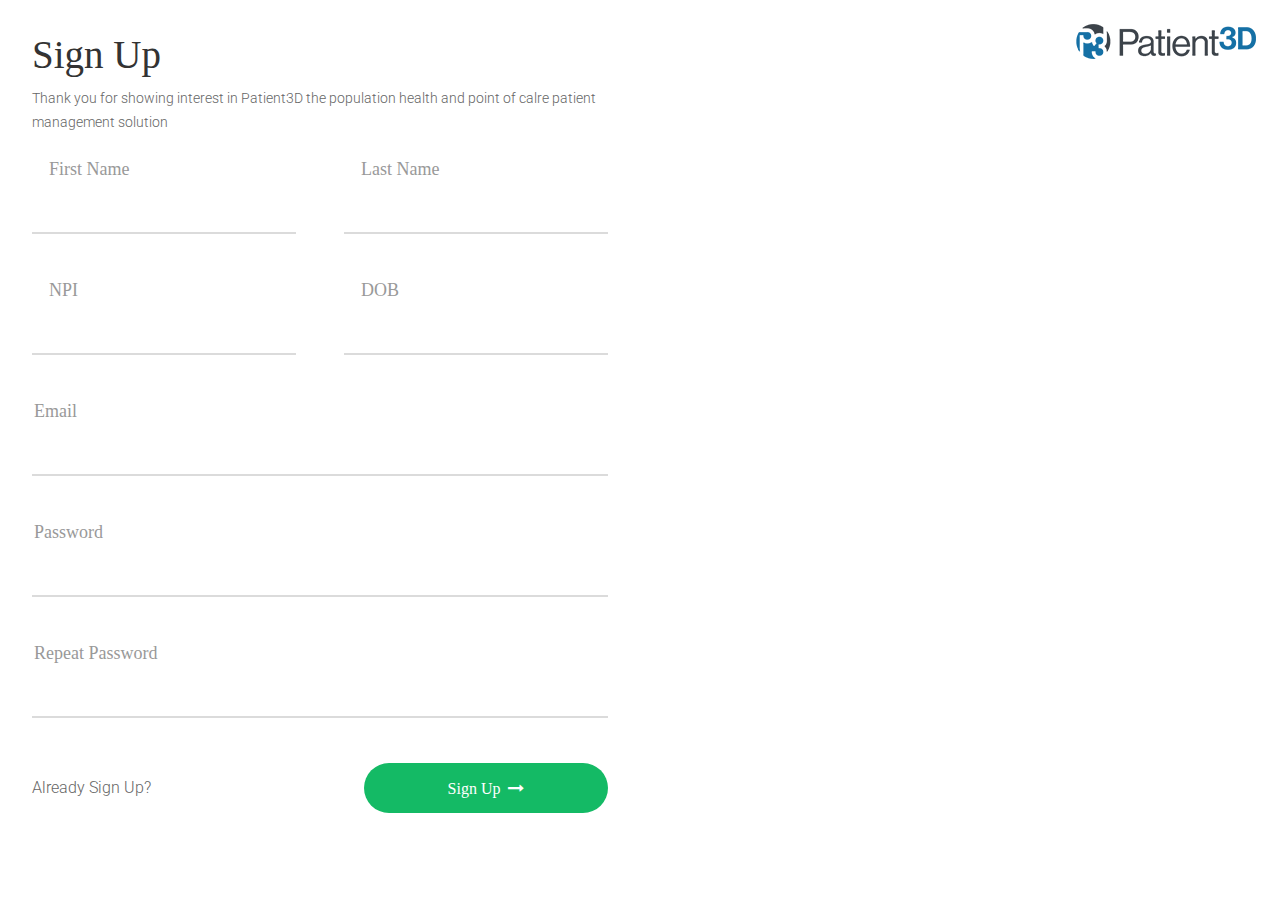
<file: _starterPackage/login.html>
<!doctype html>
<html lang="en-US">

<head>
  <meta charset="UTF-8">
  <meta http-equiv="X-UA-Compatible" content="IE=edge,chrome=1">
  <meta name="viewport" content="width=device-width, initial-scale=1.0">
  <title>xxxxxxxx</title>
  <meta name="description" content="" />
  <link rel="stylesheet" href="https://maxcdn.bootstrapcdn.com/bootstrap/4.0.0/css/bootstrap.min.css" integrity="sha384-Gn5384xqQ1aoWXA+058RXPxPg6fy4IWvTNh0E263XmFcJlSAwiGgFAW/dAiS6JXm"
    crossorigin="anonymous">
  <link rel='stylesheet' id='core-css' href='css/styles.css' media='all' />
  <link rel="stylesheet" href="https://maxcdn.bootstrapcdn.com/font-awesome/4.4.0/css/font-awesome.min.css">
</head>

<body>
  <div class="login">
		<div class="container-login">
			<div class="wrap-login">
				
				<form class="login-form validate-form">
					<div class="w-100 d-block d-sm-none">
						<img src="/_starterPackage/images/patient3d-logo.png" alt="Patient 3D" class="float-right"/>
					</div>
					<span class="login-form-title mb-4">
						Sign Up
						<p class="mt-2">Thank you for showing interest in Patient3D the population health and point of calre patient management solution</p>
					</span>

					<div class="d-flex w-100">
						<div class="wrap-input validate-input col mr-5" data-validate="Name is required">
							<span class="label-input">First Name</span>
							<input class="input" type="text" name="firstname">
							<span class="focus-input"></span>
						</div>
						<div class="wrap-input validate-input col" data-validate="Name is required">
							<span class="label-input">Last Name</span>
							<input class="input" type="text" name="lastname">
							<span class="focus-input"></span>
						</div>
					</div>

					<div class="d-flex w-100">
						<div class="wrap-input validate-input col mr-5" data-validate="Your NPI is required">
							<span class="label-input">NPI</span>
							<input class="input" type="text" name="npi">
							<span class="focus-input"></span>
						</div>
						<div class="wrap-input validate-input col" data-validate="DOB is required">
							<span class="label-input">DOB</span>
							<input class="input" type="text" name="dob" id="date">
							<span class="focus-input"></span>
						</div>
					</div>
					

					<div class="wrap-input validate-input" data-validate="Valid email is required: ex@abc.xyz">
						<span class="label-input">Email</span>
						<input class="input" type="text" name="email">
						<span class="focus-input"></span>
					</div>

					<div class="wrap-input validate-input" data-validate="Password is required">
						<span class="label-input">Password</span>
						<input class="input" type="password" name="pass">
						<span class="focus-input"></span>
					</div>

					<div class="wrap-input validate-input" data-validate="Repeat Password is required">
						<span class="label-input">Repeat Password</span>
						<input class="input" type="password" name="repeat-pass">
						<span class="focus-input"></span>
					</div>

					<div class="container-login-form-btn">

						<a href="#" class="dis-block txt3 hov1">
							Already Sign Up?
						</a>

						<div class="wrap-login-form-btn">
							<div class="login-form-bgbtn"></div>
							<button class="login-form-btn">
								Sign Up 
								<i class="fa fa-long-arrow-right ml-2"></i>
							</button>
						</div>
					</div>
				</form>
			</div>

			<div class="login-more d-xs-none">
				<div class="w-100 p-4 d-none d-sm-block">
					<img src="/_starterPackage/images/patient3d-logo.png" alt="Patient 3D" class="float-right"/>
				</div>
			</div>
		</div>
	</div>
  <script src="https://code.jquery.com/jquery-2.1.4.min.js"></script>
  <script src="js/scripts.js"></script>
</body>

</html>
</file>
<file: _starterPackage/css/styles.css>
/*

Includes the following custom build from Zurb Foundation 6.2.3:

- 24 columns
- 75 rem max-width
- 1.875 rem gutter

- grid
- typography
- forms
- float classes
- visibility classes
- buttons
- close button
- button group
- breadcrumbs 
- pagination
- table

*/
@import url(http://fonts.googleapis.com/css?family=Roboto+Slab:400,700,300|Open+Sans:400,800,300,600,700,700italic|Oswald:400,700,300|Roboto:400,300,400italic,500,700,900);
html * {
  font-family: "Roboto", sans-serif;
  letter-spacing: normal;
  font-weight: 300;
}

h1 {
  font-size: 2.0em;
  font-family: "Roboto Slab", serif;
  font-weight: 700;
}

h2 {
  font-size: 1.6em;
  font-family: "Roboto Slab", serif;
  font-weight: 300;
  color: #04cbf4;
}

h3 {
  font-family: "Roboto Slab", serif;
  font-weight: 300;
}

h4, h5, h6 {
  font-family: "HelveticaNeueW01-75Bold";
  font-weight: 300;
}

p {
  margin-bottom: 1.4em;
  line-height: 1.2em;
  font-size: 1.2em;
}

/*

     @include grid-md {
        min-height: 40vh;        
    }    

*/
/* -------------------------------------------------------------
  Sass CSS3 Mixins! The Cross-Browser CSS3 Sass Library
  By: Matthieu Aussaguel, http://www.mynameismatthieu.com, @matthieu_tweets

  List of CSS3 Sass Mixins File to be @imported and @included as you need

  The purpose of this library is to facilitate the use of CSS3 on different browsers avoiding HARD TO READ and NEVER
  ENDING css files

  note: All CSS3 Properties are being supported by Safari 5
  more info: http://www.findmebyip.com/litmus/#css3-properties

  Mixins available:
    -   css3-prefix             - arguments: Property, Value
    -   background-gradient     - arguments: Start Color: #3C3C3C, End Color: #999999
    -   background-radial       - arguments: Start Color: #FFFFFF, Start position: 0%, End Color: #000000, End position: 100%
    -   background-size         - arguments: Width: 100%, Height: 100%
    -   background-opacity      - arguments: Color: #000, Opacity: .85
    -   border-radius           - arguments: Radius: 5px
    -   border-radius-separate  - arguments: Top Left: 5px, Top Left: 5px, Bottom Left: 5px, Bottom Right: 5px
    -   box                     - arguments: Orientation: horizontal, Pack: center, Align: center
    -   box-rgba                - arguments: R: 60, G: 3, B: 12, Opacity: 0.23, Color: #3C3C3C
    -   box-shadow              - arguments: X: 2px, Y: 2px, Blur: 5px, Color: rgba(0,0,0,.4)
    -   box-sizing              - arguments: Type: border-box
    -   columns                 - arguments: Count: 3, Gap: 10
    -   double-borders          - arguments: Color One: #3C3C3C, Color Two: #999999, Radius: 0
    -   flex                    - arguments: Value: 1
    -   flip                    - arguments: ScaleX: -1
    -   font-face               - arguments: Font Family: myFont, Eot File Src: myFont.eot, Woff File Src: myFont.woff, Ttf File Src: myFont.ttf
    -   opacity                 - arguments: Opacity: 0.5
    -   outline radius          - arguments: Radius: 5px
    -   resize                  - arguments: Direction: both
    -   rotate                  - arguments: Degree: 0, M11: 0, M12: 0, M21: 0, M22: 0
    CSS Matrix Rotation Calculator http://www.boogdesign.com/examples/transforms/matrix-calculator.html
    -   text-shadow             - arguments: X: 2px, Y: 2px, Blur: 5px, Color: rgba(0,0,0,.4)
    -   transform               - arguments: Parameters: null
    -   transform-style         - arguments: Style: preserve-3d
    -   transition              - Default arguments: What: all, Length: 1s, Easing: ease-in-out
    -                            - Examples: @include transition (all 2s ease-in-out);
    -                                        @include transition (opacity 1s ease-in 2s, width 2s ease-out);
    -   triple-borders          - arguments: Color One: #3C3C3C, Color Two: #999999, Color Three: #000000, Radius: 0
    -   keyframes               - arguments: Animation name
                                - content:   Animation css
    -   animation               - arguments: name duration timing-function delay iteration-count direction fill-mode play-state
                                             (http://www.w3schools.com/cssref/css3_pr_animation.asp)

------------------------------------------------------------- */
/* ADDS A BROWSER PREFIX TO THE PROPERTY */
/* BACKGROUND GRADIENT */
/* BACKGROUND RADIAL */
/* BACKGROUND SIZE */
/* BACKGROUND COLOR OPACITY */
/* BORDER RADIUS */
/* BOX */
/* BOX RGBA */
/* BOX SHADOW */
/* BOX SIZING */
/* COLUMNS */
/* DOUBLE BORDERS */
/* FLEX */
/* FLIP */
/* FONT FACE */
/* OPACITY */
/* OUTLINE RADIUS */
/* RESIZE */
/* ROTATE*/
/* TEXT SHADOW */
/* TRANSFORM  */
/* TRANSFORM STYLE */
/* TRANSITION */
/* TRIPLE BORDERS */
/* KEYFRAMES */
/* ANIMATION */
/* html,
body {
    height: 100%;
} */
/*--------------------------------------
Body
--------------------------------------*/
html, body {
  margin: 0;
  padding: 0;
  border: 0;
}

html {
  position: relative;
  min-height: 100%;
  overflow-y: scroll;
  -webkit-overflow-scrolling: touch;
}

a {
  text-decoration: none;
  color: #8acc46;
  outline: 0;
  border: none;
  -webkit-transition: all 0.5s ease;
  transition: all 0.5s ease;
}

img {
  max-width: 100%;
  vertical-align: middle;
  display: inline-block;
  border: 0;
  height: auto;
}

ul.inline li {
  display: inline-block;
  list-style: none;
}

.hide {
  display: none;
}

.show {
  display: block;
}

b,
strong {
  font-weight: bold;
}

ul.inline, ol.inline {
  margin-left: 0;
  list-style: none;
}

nav ul, nav ol {
  list-style: none;
}

/*--------------------------------------
Global Styles
--------------------------------------*/
/*--------------------------------------
Header
--------------------------------------*/
header {
  text-align: center;
  background-color: #444;
  color: #fff;
  height: 100vh;
  background-image: url(https://chrisaam.files.wordpress.com/2015/03/wallpaper-2846361.jpg);
  background-size: cover;
  position: relative;
}

/*--------------------------------------
Footer
--------------------------------------*/
.hero {
  position: absolute;
  top: 50%;
  text-align: center;
  width: 100%;
  color: #fff;
  font-size: 36px;
  /* IE 9 */
  -webkit-transform: translate(0, -50%);
  /* Safari */
  transform: translate(0, -50%);
}

/* Login
-----------------------------*/
/*//////////////////////////////////////////////////////////////////
  [ RESTYLE TAG ]*/
* {
  margin: 0px;
  padding: 0px;
  -webkit-box-sizing: border-box;
          box-sizing: border-box;
}

body, html {
  height: 100%;
  font-family: 'Roboto', sans-serif, sans-serif;
}

/*---------------------------------------------*/
a {
  font-family: 'Roboto', sans-serif;
  font-size: 14px;
  line-height: 1.7;
  color: #666666;
  margin: 0px;
  transition: all 0.4s;
  -webkit-transition: all 0.4s;
  -o-transition: all 0.4s;
  -moz-transition: all 0.4s;
}

a:focus {
  outline: none !important;
}

a:hover {
  text-decoration: none;
}

/*---------------------------------------------*/
h1, h2, h3, h4, h5, h6 {
  margin: 0px;
}

p {
  font-family: 'Roboto', sans-serif;
  font-size: 14px;
  line-height: 1.7;
  color: #666666;
  margin: 0px;
}

ul, li {
  margin: 0px;
  list-style-type: none;
}

/*---------------------------------------------*/
input {
  outline: none;
  border: none;
}

input[type="number"] {
  -moz-appearance: textfield;
  appearance: none;
  -webkit-appearance: none;
}

input[type="number"]::-webkit-outer-spin-button,
input[type="number"]::-webkit-inner-spin-button {
  -webkit-appearance: none;
}

textarea {
  outline: none;
  border: none;
}

textarea:focus, input:focus {
  border-color: transparent !important;
}

input:focus::-webkit-input-placeholder {
  color: transparent;
}

input:focus:-moz-placeholder {
  color: transparent;
}

input:focus::-moz-placeholder {
  color: transparent;
}

input:focus:-ms-input-placeholder {
  color: transparent;
}

textarea:focus::-webkit-input-placeholder {
  color: transparent;
}

textarea:focus:-moz-placeholder {
  color: transparent;
}

textarea:focus::-moz-placeholder {
  color: transparent;
}

textarea:focus:-ms-input-placeholder {
  color: transparent;
}

input::-webkit-input-placeholder {
  color: #cccccc;
}

input:-moz-placeholder {
  color: #cccccc;
}

input::-moz-placeholder {
  color: #cccccc;
}

input:-ms-input-placeholder {
  color: #cccccc;
}

textarea::-webkit-input-placeholder {
  color: #cccccc;
}

textarea:-moz-placeholder {
  color: #cccccc;
}

textarea::-moz-placeholder {
  color: #cccccc;
}

textarea:-ms-input-placeholder {
  color: #cccccc;
}

/*---------------------------------------------*/
button {
  outline: none !important;
  border: none;
  background: transparent;
}

button:hover {
  cursor: pointer;
}

iframe {
  border: none !important;
}

/*//////////////////////////////////////////////////////////////////
  [ Utility ]*/
.txt1 {
  font-family: 'Roboto', sans-serif;
  font-size: 15px;
  color: #999999;
  line-height: 1.4;
}

.txt2 {
  font-family: 'Roboto', sans-serif;
  font-size: 15px;
  color: #666666;
  line-height: 1.4;
}

.txt3 {
  font-family: 'Roboto', sans-serif;
  font-size: 16px;
  color: #666666;
  line-height: 1.4;
}

.hov1:hover {
  color: #c87ef0;
}

/*//////////////////////////////////////////////////////////////////
  [ login ]*/
.login {
  width: 100%;
  margin: 0 auto;
}

.container-login {
  width: 100%;
  display: -webkit-box;
  display: -ms-flexbox;
  display: flex;
  -ms-flex-wrap: wrap;
      flex-wrap: wrap;
  -webkit-box-align: stretch;
      -ms-flex-align: stretch;
          align-items: stretch;
  flex-wrap: wrap;
}

.wrap-login {
  width: 50%;
  min-height: 100vh;
  background: #fff;
  border-radius: 2px;
  position: relative;
  padding: 2rem 2rem;
}

/*------------------------------------------------------------------
  [ login more ]*/
.login-more {
  background-repeat: no-repeat;
  background-position: center;
  background-size: cover;
  width: calc(100% - 50%);
  position: relative;
  z-index: 1;
}

/*==================================================================
  [ Form ]*/
.login-form {
  width: 100%;
  display: -webkit-box;
  display: -ms-flexbox;
  display: flex;
  -ms-flex-wrap: wrap;
      flex-wrap: wrap;
  -webkit-box-pack: justify;
      -ms-flex-pack: justify;
          justify-content: space-between;
}

.login-form-title {
  display: block;
  width: 100%;
  font-family: Poppins-Bold;
  font-size: 39px;
  color: #333333;
  line-height: 1.2;
  text-align: left;
}

/*------------------------------------------------------------------
  [ Input ]*/
.wrap-input {
  width: 100%;
  position: relative;
  border-bottom: 2px solid #dbdbdb;
  margin-bottom: 45px;
}

.label-input {
  font-family: Poppins-SemiBold;
  font-size: 18px;
  color: #999999;
  line-height: 1.2;
  padding-left: 2px;
}

.input {
  display: block;
  width: 100%;
  height: 50px;
  background: transparent;
  font-family: 'Roboto', sans-serif;
  font-size: 22px;
  color: #555555;
  line-height: 1.2;
  padding: 0 2px;
}

.focus-input {
  position: absolute;
  display: block;
  width: 100%;
  height: 100%;
  top: 0;
  left: 0;
  pointer-events: none;
}

.focus-input::before {
  content: "";
  display: block;
  position: absolute;
  bottom: -2px;
  left: 0;
  width: 0;
  height: 2px;
  -webkit-transition: all 0.4s;
  transition: all 0.4s;
  background: #d5007d;
  background: linear-gradient(45deg, #d5007d, #e53935);
}

.input:focus + .focus-input::before {
  width: 100%;
}

.has-val.input + .focus-input::before {
  width: 100%;
}

/*==================================================================
  [ Restyle Checkbox ]*/
.input-checkbox {
  display: none;
}

.label-checkbox {
  margin: 0;
  display: block;
  position: relative;
  padding-left: 26px;
  cursor: pointer;
}

.label-checkbox::before {
  content: "\f00c";
  font-family: FontAwesome;
  font-size: 13px;
  color: transparent;
  display: -webkit-box;
  display: -ms-flexbox;
  display: flex;
  -webkit-box-pack: center;
      -ms-flex-pack: center;
          justify-content: center;
  -webkit-box-align: center;
      -ms-flex-align: center;
          align-items: center;
  position: absolute;
  width: 16px;
  height: 16px;
  border-radius: 2px;
  background: #e6e6e6;
  left: 0;
  top: 50%;
  -webkit-transform: translateY(-50%);
  transform: translateY(-50%);
}

.input-checkbox:checked + .label-checkbox::before {
  color: #c87ef0;
}

/*------------------------------------------------------------------
  [ Button ]*/
.container-login-form-btn {
  width: 100%;
  display: -webkit-box;
  display: -ms-flexbox;
  display: flex;
  -ms-flex-wrap: wrap;
      flex-wrap: wrap;
  -webkit-box-pack: justify;
      -ms-flex-pack: justify;
          justify-content: space-between;
  -webkit-box-align: center;
      -ms-flex-align: center;
          align-items: center;
}

.wrap-login-form-btn {
  display: block;
  position: relative;
  z-index: 1;
  border-radius: 25px;
  overflow: hidden;
}

.login-form-bgbtn {
  position: absolute;
  z-index: -1;
  width: 100%;
  height: 300%;
  background: #14ba65;
  background: -webkit-gradient(linear, left top, left bottom, from(#14ba65), color-stop(#43e691), color-stop(#14ba65), to(#43e691));
  background: linear-gradient(top, #14ba65, #43e691, #14ba65, #43e691);
  bottom: -100%;
  left: 0;
  -webkit-transition: all 0.4s;
  transition: all 0.4s;
}

.login-form-btn {
  display: -webkit-box;
  display: -ms-flexbox;
  display: flex;
  -webkit-box-pack: center;
      -ms-flex-pack: center;
          justify-content: center;
  -webkit-box-align: center;
      -ms-flex-align: center;
          align-items: center;
  padding: 0 20px;
  min-width: 244px;
  height: 50px;
  font-family: Poppins-Medium;
  font-size: 16px;
  color: #fff;
  line-height: 1.2;
}

.wrap-login-form-btn:hover .login-form-bgbtn {
  bottom: 0;
}

/*------------------------------------------------------------------
  [ Alert validate ]*/
.validate-input {
  position: relative;
}

.alert-validate::before {
  content: attr(data-validate);
  position: absolute;
  max-width: 70%;
  background-color: #fff;
  border: 1px solid #c80000;
  border-radius: 2px;
  padding: 4px 30px 4px 10px;
  bottom: calc((100% - 25px) / 2);
  -webkit-transform: translateY(50%);
  transform: translateY(50%);
  right: 2px;
  pointer-events: none;
  font-family: Poppins-Medium;
  color: #c80000;
  font-size: 14px;
  line-height: 1.4;
  text-align: left;
  visibility: hidden;
  opacity: 0;
  -webkit-transition: opacity 0.4s;
  transition: opacity 0.4s;
}

.alert-validate::after {
  content: "\f06a";
  font-family: FontAwesome;
  display: block;
  position: absolute;
  color: #c80000;
  font-size: 18px;
  bottom: calc((100% - 25px) / 2);
  -webkit-transform: translateY(50%);
  transform: translateY(50%);
  right: 8px;
}

.alert-validate:hover:before {
  visibility: visible;
  opacity: 1;
}

@media (max-width: 992px) {
  .alert-validate::before {
    visibility: visible;
    opacity: 1;
  }
}

.true-validate::after {
  content: "\f26b";
  font-family: Material-Design-Iconic-Font;
  font-size: 22px;
  color: #00ad5f;
  display: -webkit-box;
  display: -ms-flexbox;
  display: flex;
  -webkit-box-align: center;
      -ms-flex-align: center;
          align-items: center;
  -webkit-box-pack: center;
      -ms-flex-pack: center;
          justify-content: center;
  position: absolute;
  bottom: calc((100% - 25px) / 2);
  -webkit-transform: translateY(50%);
  transform: translateY(50%);
  right: 5px;
}

/*//////////////////////////////////////////////////////////////////
  [ Responsive ]*/
@media (max-width: 576px) {
  .wrap-login {
    padding-left: 15px;
    padding-right: 15px;
    width: 100%;
    background-image: url("https://chrisaam.files.wordpress.com/2015/03/wallpaper-2846361.jpg");
    position: relative;
    z-index: 1;
  }
  .wrap-login::before {
    content: "";
    display: block;
    position: absolute;
    z-index: -1;
    width: 100%;
    height: 100%;
    top: 0;
    left: 0;
    background: #fff;
    background: -webkit-gradient(linear, left bottom, left top, from(#fff), to(#fff));
    background: linear-gradient(bottom, #fff, #fff);
    opacity: 0.8;
    z-index: 1;
  }
}

/*--------------------------------------
Foundation Extension
--------------------------------------*/
.fullRow {
  padding: 20px;
  background-color: yellow;
}

.pad {
  padding: 1em;
}

ul.edgeless {
  padding-left: 0 !important;
}

.cf {
  zoom: 1;
}

.cf:before, .cf:after {
  content: "";
  display: table;
}

.cf:after {
  clear: both;
}

.cross {
  text-decoration: line-through;
}

.divider-20 {
  width: 100%;
  min-height: 20px;
}

.divider-30 {
  width: 100%;
  min-height: 30px;
}

.divider-40 {
  width: 100%;
  min-height: 40px;
}

.divider-50 {
  width: 100%;
  min-height: 50px;
}

/*--------------------------------------
Helpers
--------------------------------------*/
.aCenter {
  text-align: center !important;
}

.alignright {
  float: right;
  padding-left: 20px;
  padding-bottom: 20px;
  padding-top: 10px;
}

.alignleft {
  float: left;
  padding-right: 20px;
  padding-bottom: 20px;
  padding-top: 10px;
}

ul.subNav {
  list-style: none;
  margin-left: 0;
  padding-left: 0;
}

ul.subNav li {
  display: inline-block;
  border-right: 1px #39393a solid;
  padding-right: 8px;
  padding-left: 4px;
}

ul.subNav li:last-child {
  border-right: none;
  padding-right: 0;
}

ul.subNav li:first-child {
  padding-left: 0;
}

/*--------------------------------------
Form
--------------------------------------*/
form label {
  font-weight: 700;
  margin-top: 2em;
}

form button {
  color: white;
}

form button:hover {
  color: #fff;
}

form .requiredFld {
  display: none !important;
}

input[type=text]::-webkit-input-placeholder, textarea::-webkit-input-placeholder {
  color: #444;
}

input[type=text]::-moz-placeholder, textarea::-moz-placeholder {
  color: #444;
}

input[type=text]:-ms-input-placeholder, textarea:-ms-input-placeholder {
  color: #444;
}

input[type=text]:-moz-placeholder, textarea:-moz-placeholder {
  color: #444;
}

hr {
  border: 0;
  height: 0;
  border-top: 1px dotted rgba(0, 0, 0, 0.1);
  border-bottom: 1px dotted rgba(255, 255, 255, 0.3);
}

/*------------------------------------*    WORDPRESS CORE
\*------------------------------------*/
.alignnone {
  margin: 5px 20px 20px 0;
}

.aligncenter,
div.aligncenter {
  display: block;
  margin: 5px auto 5px auto;
}

.alignright {
  float: right;
  margin: 5px 0 20px 20px;
}

.alignleft {
  float: left;
  margin: 5px 20px 20px 0;
}

a img.alignright {
  float: right;
  margin: 5px 0 20px 20px;
}

a img.alignnone {
  margin: 5px 20px 20px 0;
}

a img.alignleft {
  float: left;
  margin: 5px 20px 20px 0;
}

a img.aligncenter {
  display: block;
  margin-left: auto;
  margin-right: auto;
}

.wp-caption {
  background: #FFF;
  border: 1px solid #F0F0F0;
  max-width: 96%;
  padding: 5px 3px 10px;
  text-align: center;
}

.wp-caption.alignnone {
  margin: 5px 20px 20px 0;
}

.wp-caption.alignleft {
  margin: 5px 20px 20px 0;
}

.wp-caption.alignright {
  margin: 5px 0 20px 20px;
}

.wp-caption img {
  border: 0 none;
  height: auto;
  margin: 0;
  max-width: 98.5%;
  padding: 0;
  width: auto;
}

.wp-caption .wp-caption-text,
.gallery-caption {
  font-size: 11px;
  line-height: 17px;
  margin: 0;
  padding: 0 4px 5px;
}

/*------------------------------------*    PRINT
\*------------------------------------*/
@media print {
  * {
    background: transparent !important;
    color: #000 !important;
    -webkit-box-shadow: none !important;
            box-shadow: none !important;
    text-shadow: none !important;
  }
  a,
  a:visited {
    text-decoration: underline;
  }
  a[href]:after {
    content: " (" attr(href) ")";
  }
  abbr[title]:after {
    content: " (" attr(title) ")";
  }
  .ir a:after,
  a[href^="javascript:"]:after,
  a[href^="#"]:after {
    content: "";
  }
  pre, blockquote {
    border: 1px solid #999;
    page-break-inside: avoid;
  }
  thead {
    display: table-header-group;
  }
  tr, img {
    page-break-inside: avoid;
  }
  img {
    max-width: 100% !important;
  }
  @page {
    margin: 0.5cm;
  }
  p,
  h2,
  h3 {
    orphans: 3;
    widows: 3;
  }
  h2,
  h3 {
    page-break-after: avoid;
  }
}

/*------------------------------------*    MISC
\*------------------------------------*/
::-moz-selection {
  background: #04A4CC;
  color: #FFF;
  text-shadow: none;
}
::selection {
  background: #04A4CC;
  color: #FFF;
  text-shadow: none;
}

::-webkit-selection {
  background: #04A4CC;
  color: #FFF;
  text-shadow: none;
}

::-moz-selection {
  background: #04A4CC;
  color: #FFF;
  text-shadow: none;
}

/*--------------------------------------
Global Styles for Primary Menu
--------------------------------------*/
.noScroll {
  height: 100%;
  overflow: auto;
}

/* Add transition to containers so they can push in and out. */
#wrapper {
  position: relative;
  margin: 0;
  padding: 0;
}

nav, #overlay, #toggleMenuContainer, nav#primary {
  -webkit-transition: all 0.2s ease-out;
  transition: all 0.2s ease-out;
}

#overlay {
  opacity: 0;
  visibility: hidden;
  -webkit-transform: scale(0.9);
  transform: scale(0.9);
  background-color: rgba(0, 0, 0, 0.9);
  width: 100vw;
  height: 100%;
  position: fixed;
  top: 0;
  right: 0;
  margin: auto;
  z-index: 99;
}

/*--------------------------------------
Primary Nav
--------------------------------------*/
nav#primary {
  opacity: 0;
  visibility: hidden;
  display: none;
}

@media only screen and (min-width: 40em) {
  nav#primary {
    opacity: 1;
    visibility: visible;
    text-align: center;
    display: block;
    z-index: 1000;
    height: 115px;
    padding-top: 12px;
    position: fixed;
    top: 0;
    width: 100%;
  }
  nav#primary.sticky {
    position: fixed;
    top: 0;
    width: 100%;
    -webkit-box-shadow: 0px 30px 60px -45px #000000, -1px 0 0 rgba(0, 0, 0, 0.1);
            box-shadow: 0px 30px 60px -45px #000000, -1px 0 0 rgba(0, 0, 0, 0.1);
    -webkit-overflow-scrolling: touch;
  }
}

/*--------------------------------------
Main Navigation w/ Mobile Support
--------------------------------------*/
#main-nav {
  height: 30px;
  /* set to the height you want your menu to be */
  margin: 0 0 10px;
  /* just to give some spacing */
}

#main-nav ul {
  margin: 0;
  padding: 0;
  /* only needed if you have not done a CSS reset */
  float: none;
  /* this targets all sub menus */
}

@media only screen and (min-width: 40em) {
  #main-nav ul {
    float: right;
    margin: 32px 0 0 0;
  }
}

#main-nav ul ul {
  display: none;
  position: relative;
}

@media only screen and (min-width: 40em) {
  #main-nav ul ul {
    display: none;
    /* hide all sub menus from view */
    position: absolute;
    top: -2px;
    /* this should be the same height as the top level menu -- height + padding + borders */
  }
}

#main-nav ul ul li {
  /* this targets all submenu items */
  float: none;
  /* overwriting our float up above */
  text-align: center;
}

@media only screen and (min-width: 40em) {
  #main-nav ul ul li {
    text-align: left;
    padding-left: 4px;
    width: 210px;
    /* set to the width you want your sub menus to be. This needs to match the value we set below */
  }
}

#main-nav ul ul li a {
  /* target all sub menu item links */
  padding: 5px 10px;
  /* give our sub menu links a nice button feel */
}

#main-nav li {
  display: block;
  float: none;
  height: auto;
  margin: 0;
  padding: 0;
  /* only needed if you don't have a reset */
  position: relative;
  /* this is needed in order to position sub menus */
}

@media only screen and (min-width: 40em) {
  #main-nav li {
    float: left;
    line-height: 30px;
    /* this should be the same as your #main-nav height */
    height: 30px;
    /* this should be the same as your #main-nav height */
  }
}

#main-nav li a {
  display: block;
  height: 30px;
  line-height: 30px;
  padding: 0 15px;
  font-size: 0.9em;
  color: #fff;
}

#main-nav .current-menu-item a, #main-nav .current_page_item a {
  color: #fff;
  background: #000;
}

#main-nav a:hover {
  color: #fff;
  background: red;
}

/* show sub menus when hovering over a parent */
#main-nav ul li:hover > ul {
  display: block;
}

/* target all second, third, and deeper level sub menus */
#main-nav ul ul li ul {
  left: 150px;
  /* this needs to match the sub menu width set above -- width + padding + borders */
  top: 0;
  /* this ensures the sub menu starts in line with its parent item */
}

/*--------------------------------------
Mobile Menu Toggle
--------------------------------------*/
#toggleMenuContainer {
  z-index: 100;
  position: fixed;
  top: 15px;
  right: 15px;
  background-color: rgba(255, 255, 255, 0.8);
}

@media only screen and (min-width: 40em) {
  #toggleMenuContainer {
    display: none;
  }
}

.toggle-nav {
  width: 55px;
  height: 55px;
  display: block;
}

@media only screen and (min-width: 35.5em) {
  .toggle-nav {
    top: 6px;
  }
}

.toggle-nav:after, .toggle-nav:before {
  content: "";
}

.toggle-nav span, .toggle-nav::after, .toggle-nav::before {
  -webkit-backface-visibility: hidden;
          backface-visibility: hidden;
  position: absolute;
  left: 13px;
  right: 13px;
  border-top: 4px solid #007dc3;
  -webkit-transition: .2s;
  transition: .2s;
  border-radius: 6px;
}

.toggle-nav::before {
  top: 18px;
}

.toggle-nav span {
  top: 26px;
}

.toggle-nav::after {
  top: 34px;
}

.toggle-nav.active::before, .toggle-nav.active::after {
  top: 25px;
  -webkit-backface-visibility: hidden;
          backface-visibility: hidden;
  -webkit-transition: .3s;
  transition: .3s;
  border-top-color: #fff;
}

.toggle-nav.active::before {
  -webkit-transform: rotate(45deg);
          transform: rotate(45deg);
}

.toggle-nav.active span {
  opacity: 0;
}

.toggle-nav.active::after {
  -webkit-transform: rotate(-45deg);
          transform: rotate(-45deg);
}

/*--------------------------------------
Active Menu Wrapper
--------------------------------------*/
body.menu-active #overlay {
  opacity: 1;
  visibility: visible;
  -webkit-transform: scale(1);
  transform: scale(1);
}

body.menu-active #toggleMenuContainer {
  background-color: transparent;
}

body.menu-active nav#primary {
  opacity: 1;
  visibility: visible;
  overflow-x: hidden;
  overflow-y: auto;
  display: block;
  margin: 30px 0 0 0;
  z-index: 99999;
  position: fixed;
  top: 50%;
  left: 50%;
  width: 100vh;
  height: 90vh;
  -webkit-transform: translateX(-50%) translateY(-50%);
  transform: translateX(-50%) translateY(-50%);
  text-align: center;
}

/*--------------------------------------
WP Menu Classes - remove is not needed
--------------------------------------*/
/*# sourceMappingURL=styles.css.map */
</file>
